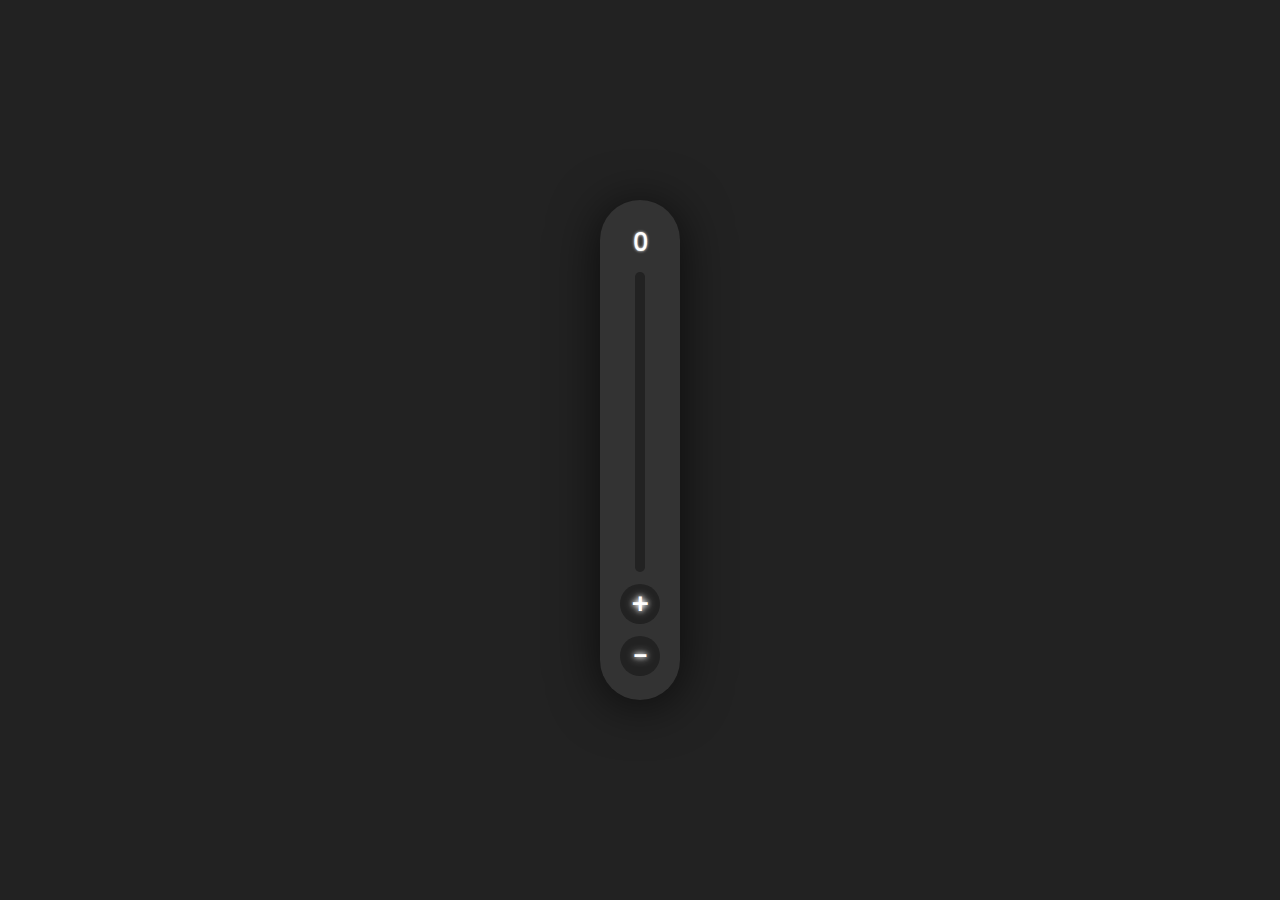
<file: Animated Number Spinner/index.html>
<!DOCTYPE html>
<html lang="en">
<head>
    <meta charset="UTF-8">
    <meta name="viewport" content="width=device-width, initial-scale=1.0">
    <title>Animated Number Spinner</title>

    <!-- font link -->
    <link rel="preconnect" href="https://fonts.googleapis.com">
    <link rel="preconnect" href="https://fonts.gstatic.com" crossorigin>
	<link href="https://fonts.googleapis.com/css2?family=Poppins:ital,wght@0,100;0,200;0,300;0,400;0,500;0,600;0,700;0,800;0,900;1,100;1,200;1,300;1,400;1,500;1,600;1,700;1,800;1,900&display=swap" rel="stylesheet">

    <!-- css link -->
    <link rel="stylesheet" href="style.css">
</head>
<body>
    <!-- Animated Number Spinner Project | siva -->
    
    <div class="box">
        <div class="spinner">
            <span id="count">0</span>

            <div class="progress">
                <span id="meter"></span>
            </div>

            <div class="btn plus" onclick="plus()">+</div>
            <div class="btn minus" onclick="minus()">-</div>
        </div>
    </div>
    

    <!-- js link -->
    <script src="main.js"></script>
</body>
</html>
</file>
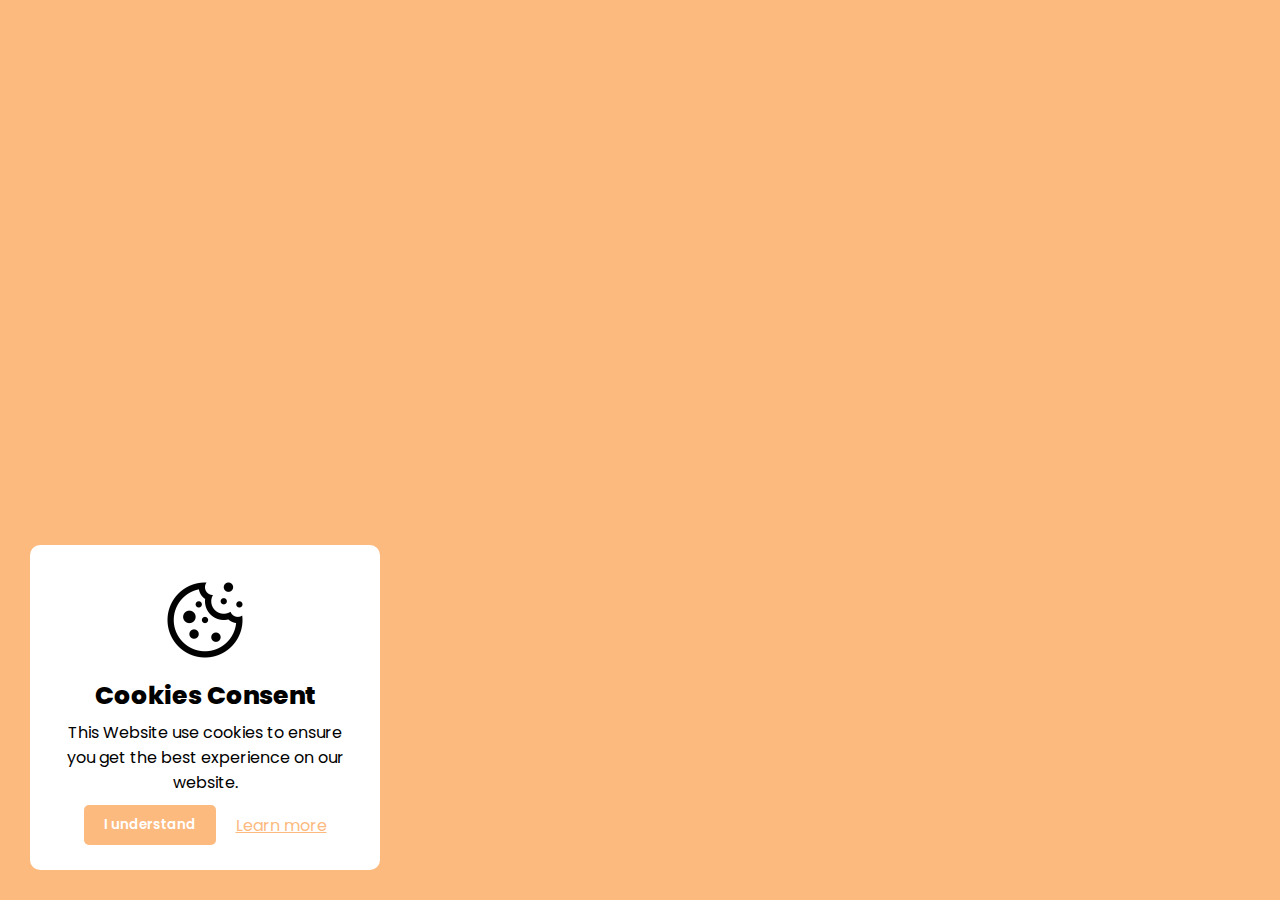
<file: Cookies Consent Box/index.html>
<!DOCTYPE html>
<html lang="en">
<head>
    <meta charset="UTF-8">
    <meta name="viewport" content="width=device-width, initial-scale=1.0">
    <title>Cookies Consent Box</title>
    <!-- css link -->
    <link rel="stylesheet" href="style.css">
    <!-- font link -->
    <link rel="preconnect" href="https://fonts.googleapis.com">
    <link rel="preconnect" href="https://fonts.gstatic.com" crossorigin>
	<link href="https://fonts.googleapis.com/css2?family=Poppins:ital,wght@0,100;0,200;0,300;0,400;0,500;0,600;0,700;0,800;0,900;1,100;1,200;1,300;1,400;1,500;1,600;1,700;1,800;1,900&display=swap" rel="stylesheet">
</head>
<body>
    <!-- Cookies Consent Box Project | siva -->

    <div class="box">
        <img src="cookies.png" alt="**">
        <div class="content">
            <h1>Cookies Consent</h1>
            <p>This Website use cookies to ensure you get the best experience on our website.</p>
            
            <div class="buttons">
                <button class="item">I understand</button>
                <a href="#" class="item">Learn more</a>
            </div>
        </div>
    </div>

    <!-- js link -->
    <script src="main.js"></script>
</body>
</html>
</file>
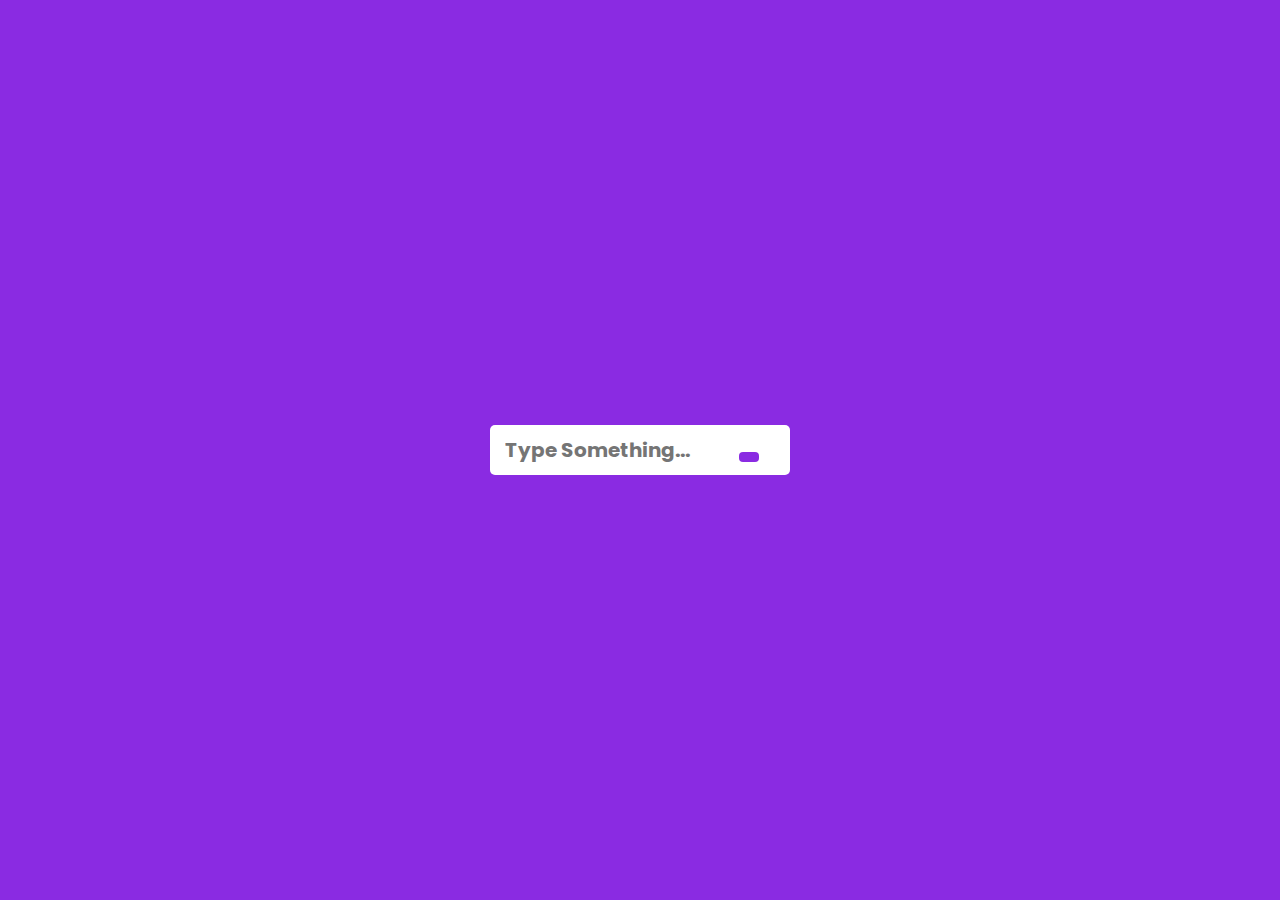
<file: Copy & Paste Text/index.html>
<!DOCTYPE html>
<html lang="en">
<head>
    <meta charset="UTF-8">
    <meta name="viewport" content="width=device-width, initial-scale=1.0">
    <title>Copy & Paste text</title>
    <!-- css link -->
    <link rel="stylesheet" href="style.css">
    <!-- font link -->
    <link rel="preconnect" href="https://fonts.googleapis.com">
    <link rel="preconnect" href="https://fonts.gstatic.com" crossorigin>
	<link href="https://fonts.googleapis.com/css2?family=Poppins:ital,wght@0,100;0,200;0,300;0,400;0,500;0,600;0,700;0,800;0,900;1,100;1,200;1,300;1,400;1,500;1,600;1,700;1,800;1,900&display=swap" rel="stylesheet">
    <!-- icon link-->
    <link rel="stylesheet" href="https://cdnjs.cloudflare.com/ajax/libs/font-awesome/6.4.0/css/all.min.css" integrity="sha512-iecdLmaskl7CVkqkXNQ/ZH/XLlvWZOJyj7Yy7tcenmpD1ypASozpmT/E0iPtmFIB46ZmdtAc9eNBvH0H/ZpiBw==" crossorigin="anonymous" referrerpolicy="no-referrer" />
</head>
<body>
    
    <div class="container">
        <input type="text" placeholder="Type Something..." id="input">
        
        <button id="btn"><i class="fa-regular fa-copy"></i></button>
    </div>

    <!-- js link -->
    <script src="main.js"></script>
</body>
</html>
</file>
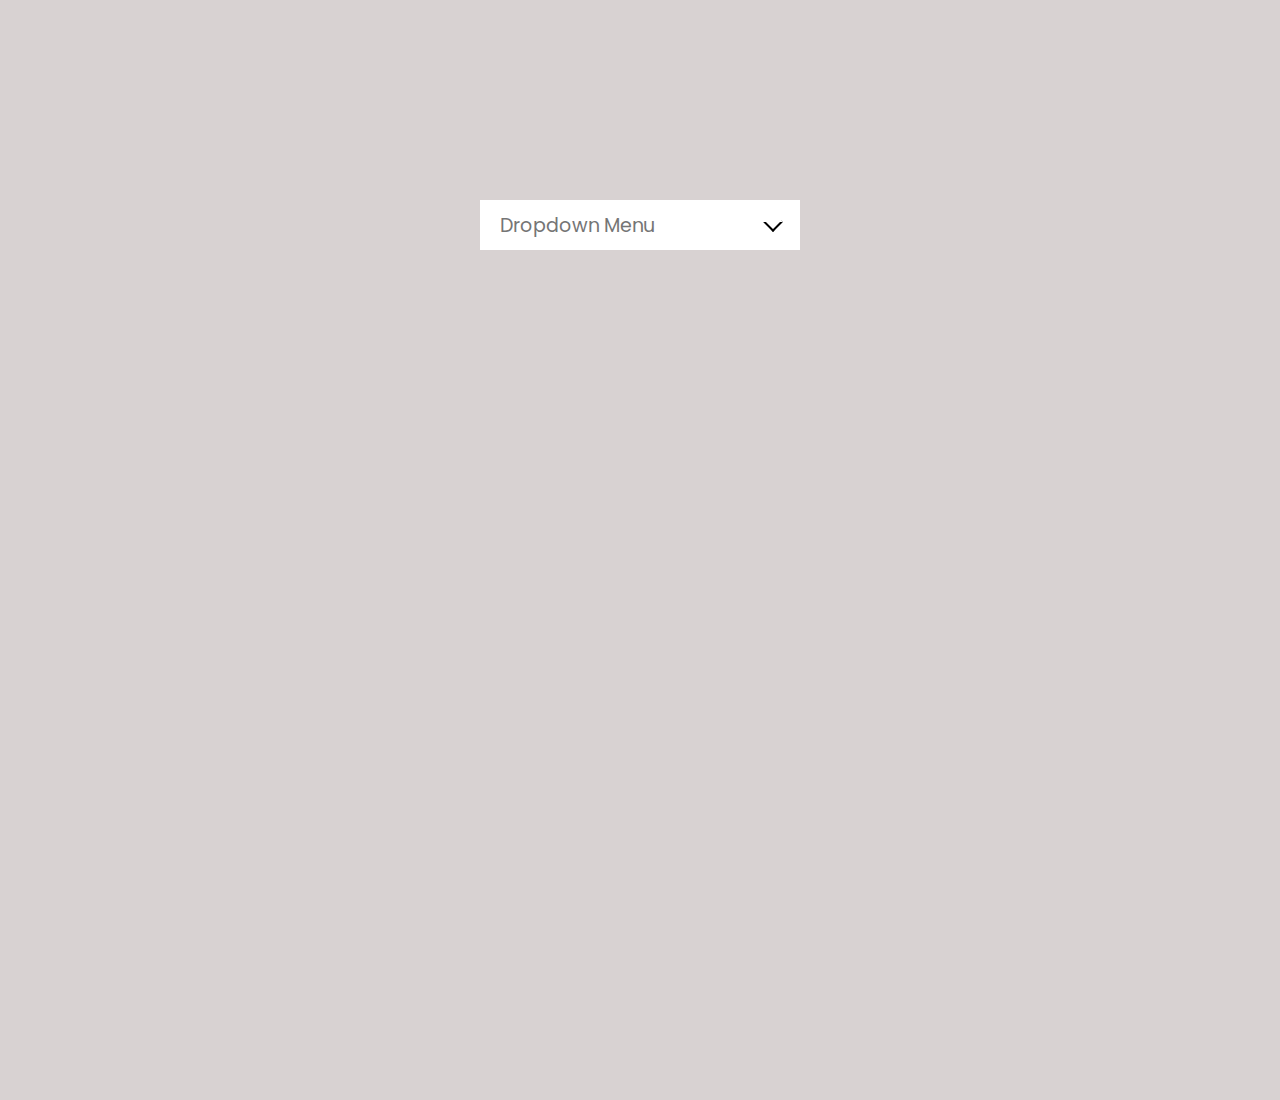
<file: Custom Select Menu Dropdown/index.html>
<!DOCTYPE html>
<html lang="en">
<head>
    <meta charset="UTF-8">
    <meta name="viewport" content="width=device-width, initial-scale=1.0">
    <title>Custom Select Menu Dropdown</title>
    <!-- css link -->
    <link rel="stylesheet" href="style.css">
    <!-- font link -->
	<link rel="preconnect" href="https://fonts.googleapis.com">
    <link rel="preconnect" href="https://fonts.gstatic.com" crossorigin>
    <link href="https://fonts.googleapis.com/css2?family=Poppins:ital,wght@0,100;0,200;0,300;0,400;0,500;0,600;0,700;0,800;0,900;1,100;1,200;1,300;1,400;1,500;1,600;1,700;1,800;1,900&display=swap" rel="stylesheet">
    <!-- icon link -->
    <link rel="stylesheet" href="https://cdnjs.cloudflare.com/ajax/libs/font-awesome/6.4.0/css/all.min.css" integrity="sha512-iecdLmaskl7CVkqkXNQ/ZH/XLlvWZOJyj7Yy7tcenmpD1ypASozpmT/E0iPtmFIB46ZmdtAc9eNBvH0H/ZpiBw==" crossorigin="anonymous" referrerpolicy="no-referrer" />
</head>
<body>
    <!-- Custom select menu dropdown project | siva -->

    <div class="dropdown">
        <input type="text" placeholder="Dropdown Menu" class="box" readonly>

        <div class="option">
            <div onclick="show('Html')"><i class="fa-brands fa-html5"></i>
            Html</div>
            <div onclick="show('CSS')"><i class="fa-brands fa-css3-alt"></i>
            CSS</div>
            <div onclick="show('Javascript')"><i class="fa-brands fa-js"></i>
            Javascript</div>
            <div onclick="show('Figma')"><i class="fa-brands fa-figma"></i>
            Figma</div>
            <div onclick="show('ReactJS')"><i class="fa-brands fa-react"></i>
            ReactJS</div>
        </div>
    </div>

    <!-- js link -->
    <script src="main.js"></script>
</body>
</html>
</file>
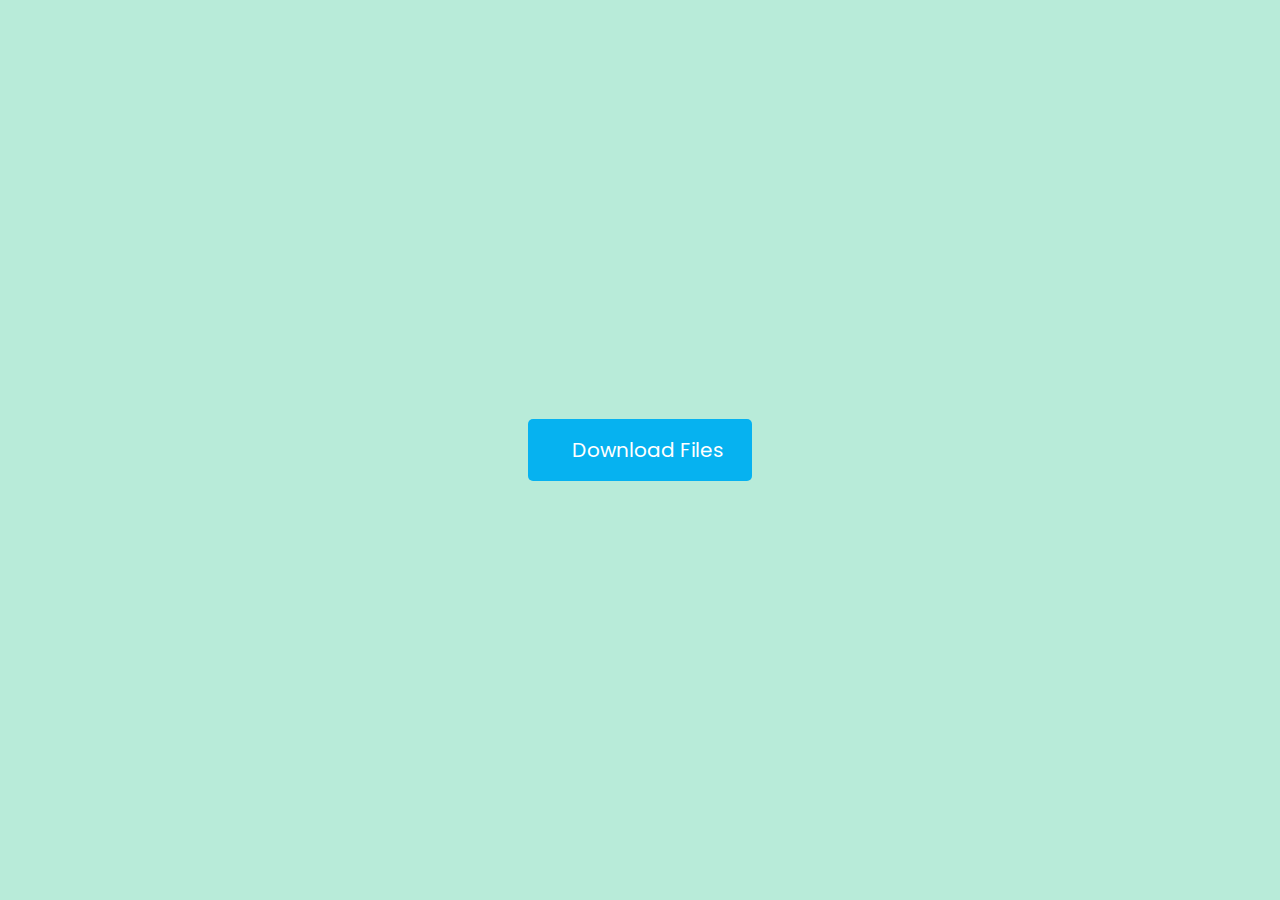
<file: Download Button With Timer/index.html>
<!DOCTYPE html>
<html lang="en">
<head>
    <meta charset="UTF-8">
    <meta name="viewport" content="width=device-width, initial-scale=1.0">
    <title>Download Button with Timer</title>
    <!-- css link -->
    <link rel="stylesheet" href="style.css">
    <!-- font link -->
    <link rel="preconnect" href="https://fonts.googleapis.com">
    <link rel="preconnect" href="https://fonts.gstatic.com" crossorigin>
	<link href="https://fonts.googleapis.com/css2?family=Poppins:ital,wght@0,100;0,200;0,300;0,400;0,500;0,600;0,700;0,800;0,900;1,100;1,200;1,300;1,400;1,500;1,600;1,700;1,800;1,900&display=swap" rel="stylesheet">
    <!-- icon link -->
    <link rel="stylesheet" href="https://cdnjs.cloudflare.com/ajax/libs/font-awesome/6.4.0/css/all.min.css" integrity="sha512-iecdLmaskl7CVkqkXNQ/ZH/XLlvWZOJyj7Yy7tcenmpD1ypASozpmT/E0iPtmFIB46ZmdtAc9eNBvH0H/ZpiBw==" crossorigin="anonymous" referrerpolicy="no-referrer" />
</head>
<body>
    <!-- Download Button With Timer Project | siva-->

    <button class="btn" data-timer="5" download>
        <span><i class="fa-solid fa-download"></i></span>
        <span>Download Files</span>
    </button>

    <!-- js link -->
    <script src="main.js"></script>
</body>
</html>
</file>
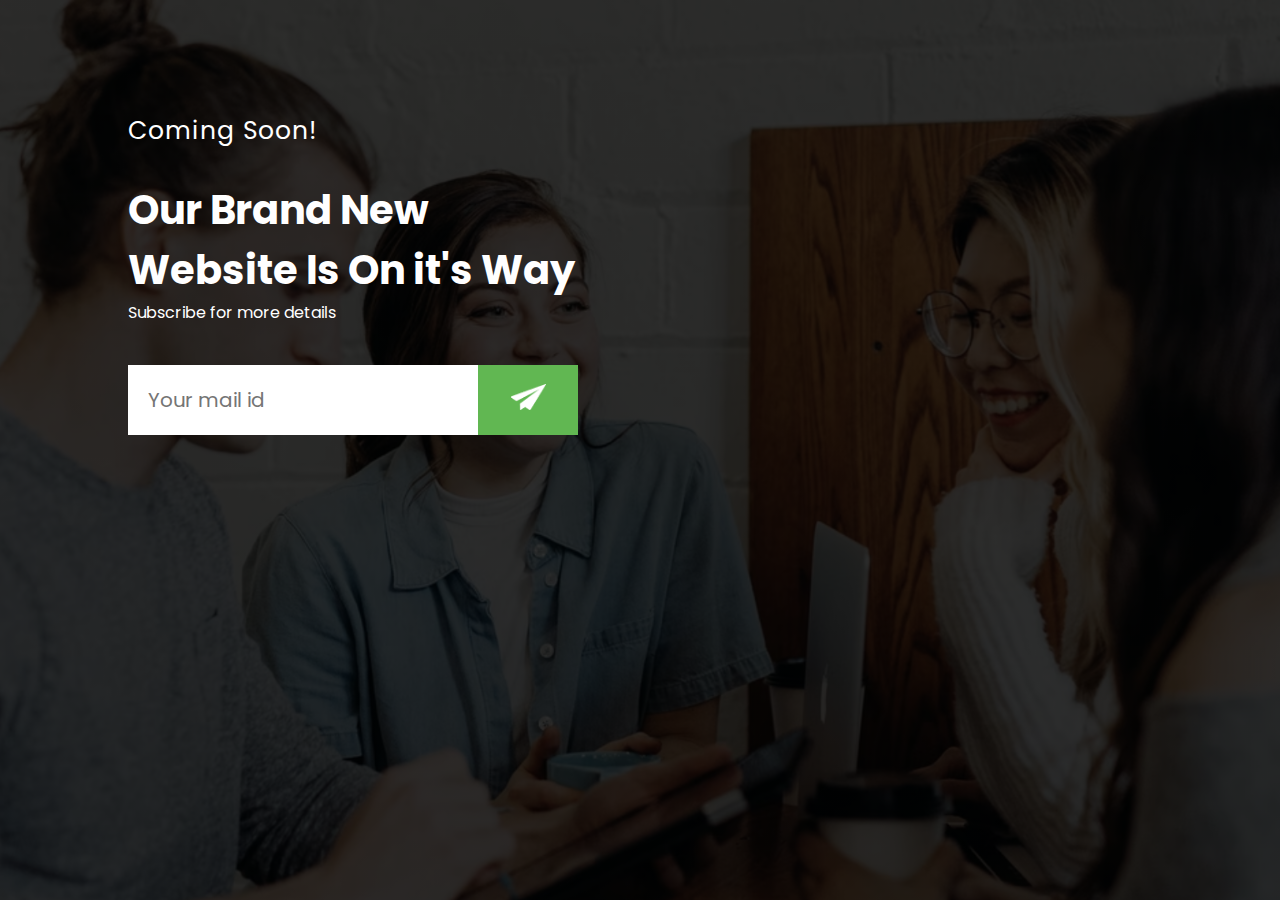
<file: Email Subscription Form/index.html>
<!DOCTYPE html>
<html lang="en">
<head>
    <meta charset="UTF-8">
    <meta name="viewport" content="width=device-width, initial-scale=1.0">
    <title>E-mail Subscription</title>
    <!-- css link -->
    <link rel="stylesheet" href="style.css">
    <!-- font link -->
    <link rel="preconnect" href="https://fonts.googleapis.com">
    <link rel="preconnect" href="https://fonts.gstatic.com" crossorigin>
	<link href="https://fonts.googleapis.com/css2?family=Poppins:ital,wght@0,100;0,200;0,300;0,400;0,500;0,600;0,700;0,800;0,900;1,100;1,200;1,300;1,400;1,500;1,600;1,700;1,800;1,900&display=swap" rel="stylesheet">
</head>
<body>
    <!-- E-mail Subscription Form Project | siva -->

    <!-- 
        Google Sheet Connect to follow this repo:
        
        https://github.com/jamiewilson/form-to-google-sheets

     -->

    <div class="head">
        <h3>Coming Soon!</h3>

        <h1>Our Brand New <br>Website Is On it's Way</h1>

        <p>Subscribe for more details</p>

        <form name="submit-to-google-sheet">
            <input type="email" name="Email" placeholder="Your mail id" required>
            <button type="submit"><img src="send-icon.png"></button>
        </form>

        <span id="msg"></span>
    </div>
    <!-- js link -->
    <script src="main.js"></script>
</body>
</html>
</file>
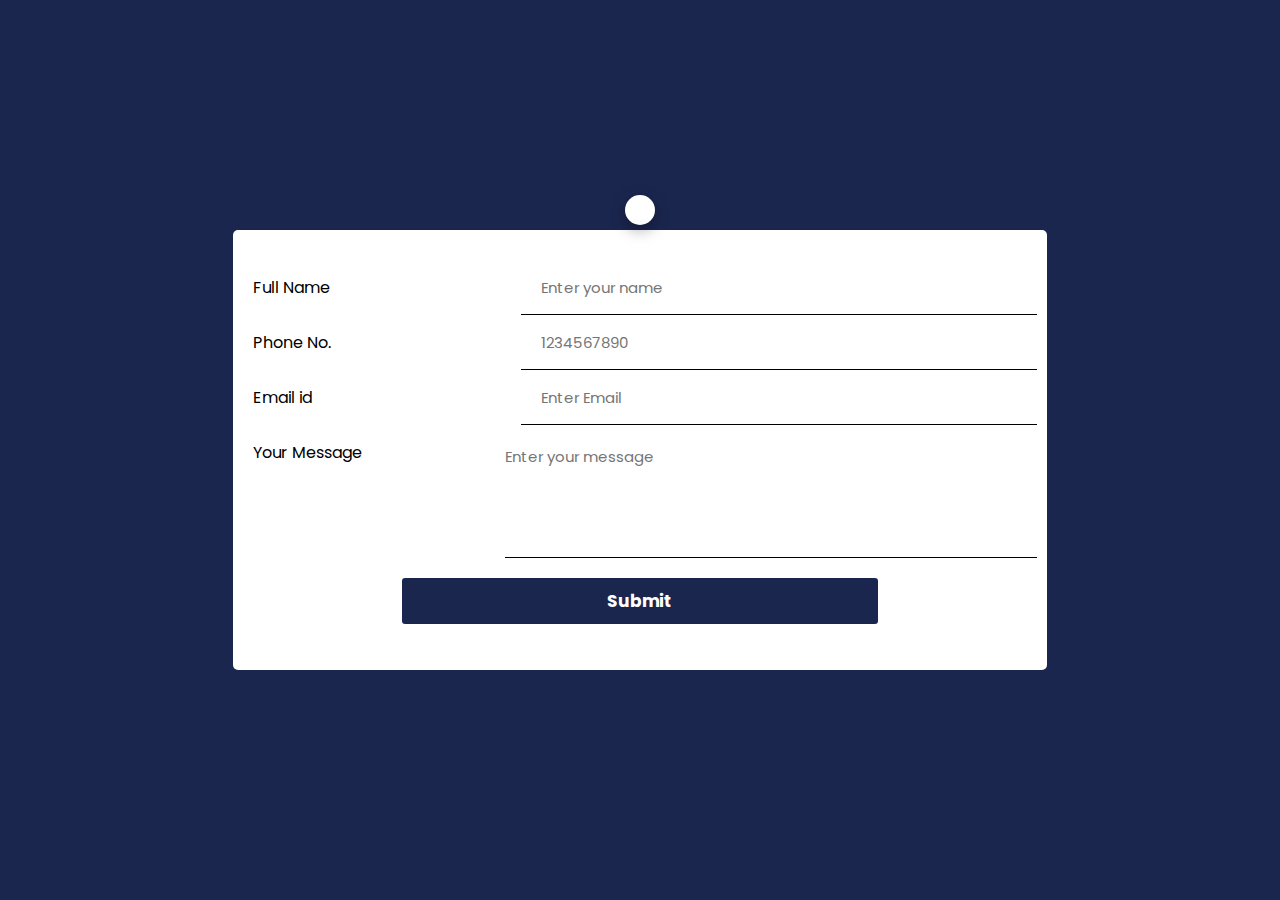
<file: Form Validation with Receive Contact in email/index.html>
<!DOCTYPE html>
<html lang="en">
<head>
    <meta charset="UTF-8">
    <meta name="viewport" content="width=device-width, initial-scale=1.0">
    <title>Form Validation with Receive Contact</title>
    <!-- css link -->
    <link rel="stylesheet" href="style.css">
    <!-- font link -->
    <link rel="preconnect" href="https://fonts.googleapis.com">
    <link rel="preconnect" href="https://fonts.gstatic.com" crossorigin>
	<link href="https://fonts.googleapis.com/css2?family=Poppins:ital,wght@0,100;0,200;0,300;0,400;0,500;0,600;0,700;0,800;0,900;1,100;1,200;1,300;1,400;1,500;1,600;1,700;1,800;1,900&display=swap" rel="stylesheet">
    <!-- icon link -->
    <link rel="stylesheet" href="https://cdnjs.cloudflare.com/ajax/libs/font-awesome/6.4.0/css/all.min.css" integrity="sha512-iecdLmaskl7CVkqkXNQ/ZH/XLlvWZOJyj7Yy7tcenmpD1ypASozpmT/E0iPtmFIB46ZmdtAc9eNBvH0H/ZpiBw==" crossorigin="anonymous" referrerpolicy="no-referrer" />
</head>
<body>
    <!-- Form Validation with Receive Contact in Email Project | siva -->

    <div class="container">
        <form>
            <i class="fa-solid fa-paper-plane" ></i>

            <div class="input-group">
                <label>Full Name</label>
                <input type="text" placeholder="Enter your name" id="name" onkeyup="validatename()">
                <span id="name-error"></span>
            </div>

            <div class="input-group">
                <label>Phone No.</label>
                <input type="number" placeholder="1234567890" id="phone" onkeyup="validatephone()">
                <span id="phone-error"></span>
            </div>

            <div class="input-group">
                <label>Email id</label>
                <input type="email" placeholder="Enter Email" id="email" onkeyup="validateemail()">
                <span id="email-error"></span>
            </div>

            <div class="input-group">
                <label>Your Message</label>
                <textarea  cols="50" rows="4" placeholder="Enter your message" id="msg" onkeyup="validatemessage()"></textarea>
                <span id="message-error"></span>
            </div>

            <button onclick="return validateform()">Submit</button>
            <span id="submit-error"></span>
        </form>
    </div>

    <!-- js link -->
    <script src="main.js"></script>
</body>
</html>
</file>
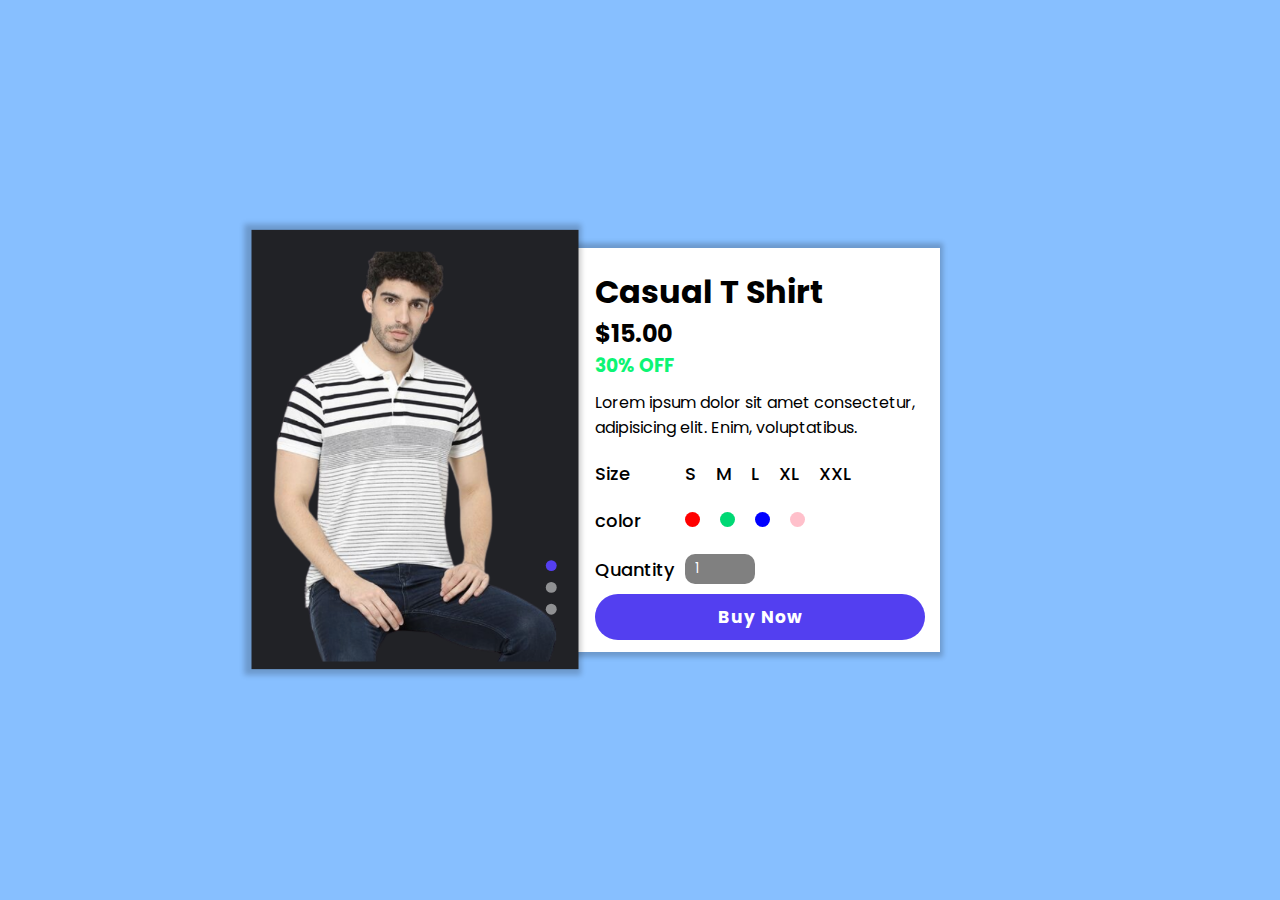
<file: Product Card/index.html>
<!DOCTYPE html>
<html lang="en">
<head>
    <meta charset="UTF-8">
    <meta name="viewport" content="width=device-width, initial-scale=1.0">
    <title>Product Card</title>
    <!-- css link -->
    <link rel="stylesheet" href="style.css">
    <!-- font link -->
	<link rel="preconnect" href="https://fonts.googleapis.com">
    <link rel="preconnect" href="https://fonts.gstatic.com" crossorigin>
    <link href="https://fonts.googleapis.com/css2?family=Poppins:ital,wght@0,100;0,200;0,300;0,400;0,500;0,600;0,700;0,800;0,900;1,100;1,200;1,300;1,400;1,500;1,600;1,700;1,800;1,900&display=swap" rel="stylesheet">
</head>
<body>
    <!-- Product Card Project | siva -->
    <div class="card">
        <div class="image">
            <img src="1.png" alt="*" id="image">
            <div class="controls">
               <span class="btn active"></span>
               <span class="btn "></span>
               <span class="btn "></span>
            </div>
        </div>
        <div class="details">
            <div class="name">
            <h1>Casual T Shirt</h1>
            <h2>$15.00</h2>
            <h3>30% OFF</h3>
            <p>Lorem ipsum dolor sit amet consectetur, adipisicing elit. Enim, voluptatibus.</p>
            </div>
            <form >
                <!-- size list -->
                <div class="size-list">
                    <p>Size</p>
                    <label for="small">
                        <input type="radio" name="size" id="small">
                        <span>S</span>
                    </label>
                    <label for="medium">
                        <input type="radio" name="size" id="medium">
                        <span>M</span>
                    </label>
                    <label for="large">
                        <input type="radio" name="size" id="large">
                        <span>L</span>
                    </label>
                    <label for="xlarge">
                        <input type="radio" name="size" id="xlarge">
                        <span>XL</span>
                    </label>
                    <label for="xxlarge">
                        <input type="radio" name="size" id="xxlarge">
                        <span>XXL</span>
                    </label>
                </div>
                <!-- color -->
                <div class="color-list">
                    <p>color</p>
                    <label for="red">
                        <input type="radio" name="color" id="red">
                        <span class="color-1"></span>
                    </label>
                    <label for="green">
                        <input type="radio" name="color" id="green">
                        <span class="color-2"></span>
                    </label>
                    <label for="blue">
                        <input type="radio" name="color" id="blue">
                        <span class="color-3"></span>
                    </label>
                    <label for="pink">
                        <input type="radio" name="color" id="pink">
                        <span class="color-4"></span>
                    </label>
                </div>

                <div class="value">
                    <p>Quantity</p>
                    <input type="number" value="1">
                </div>

                <div class="button"> 
                    <button>Buy Now</button></div>
           </form>
      
        </div>
    </div>
    
    <!-- js link -->
    <script src="main.js"></script>
</body> 
</html>
</file>
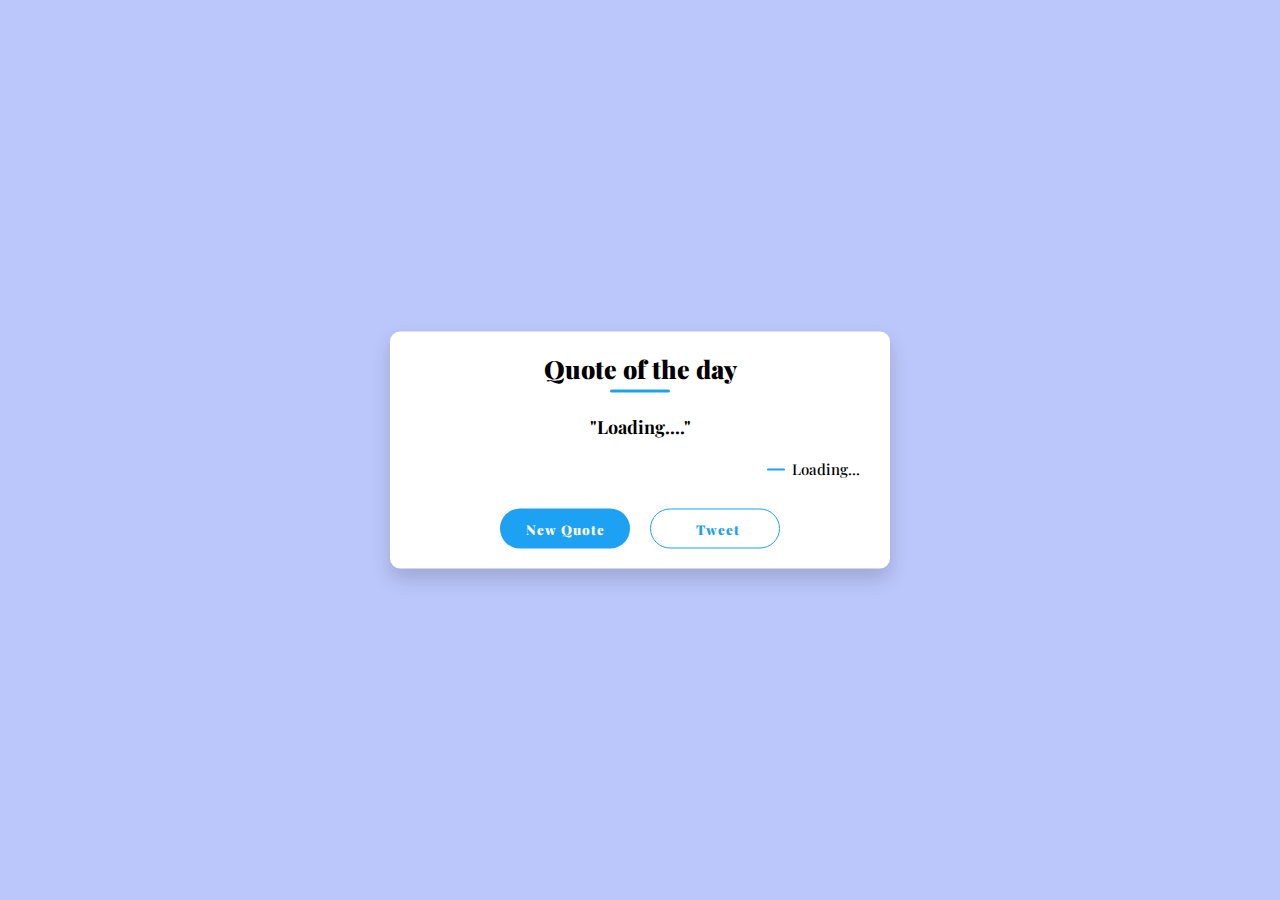
<file: Quote Generator/index.html>
<!DOCTYPE html>
<html lang="en">
<head>
    <meta charset="UTF-8">
    <meta name="viewport" content="width=device-width, initial-scale=1.0">
    <title>Quote Generator</title>
    <!-- css link -->
    <link rel="stylesheet" href="style.css">
    <!-- icon link -->
    <link rel="stylesheet" href="https://cdnjs.cloudflare.com/ajax/libs/font-awesome/6.4.0/css/all.min.css" integrity="sha512-iecdLmaskl7CVkqkXNQ/ZH/XLlvWZOJyj7Yy7tcenmpD1ypASozpmT/E0iPtmFIB46ZmdtAc9eNBvH0H/ZpiBw==" crossorigin="anonymous" referrerpolicy="no-referrer" />
    
</head>
<body>
    <!-- quote generator project | siva -->
    <div class="box">
        <h2>Quote of the day</h2>
        <blockquote id="quote">Loading....</blockquote>
        <span id="author">Loading...</span>

        <div>
            <button onclick="generate(api_url)">New Quote</button>
            <button onclick="tweet()"><i class="fa-brands fa-twitter"></i>Tweet</button>
        </div>
    </div>

    <!-- js link -->
    <script src="main.js"></script>
</body>
</html>
</file>
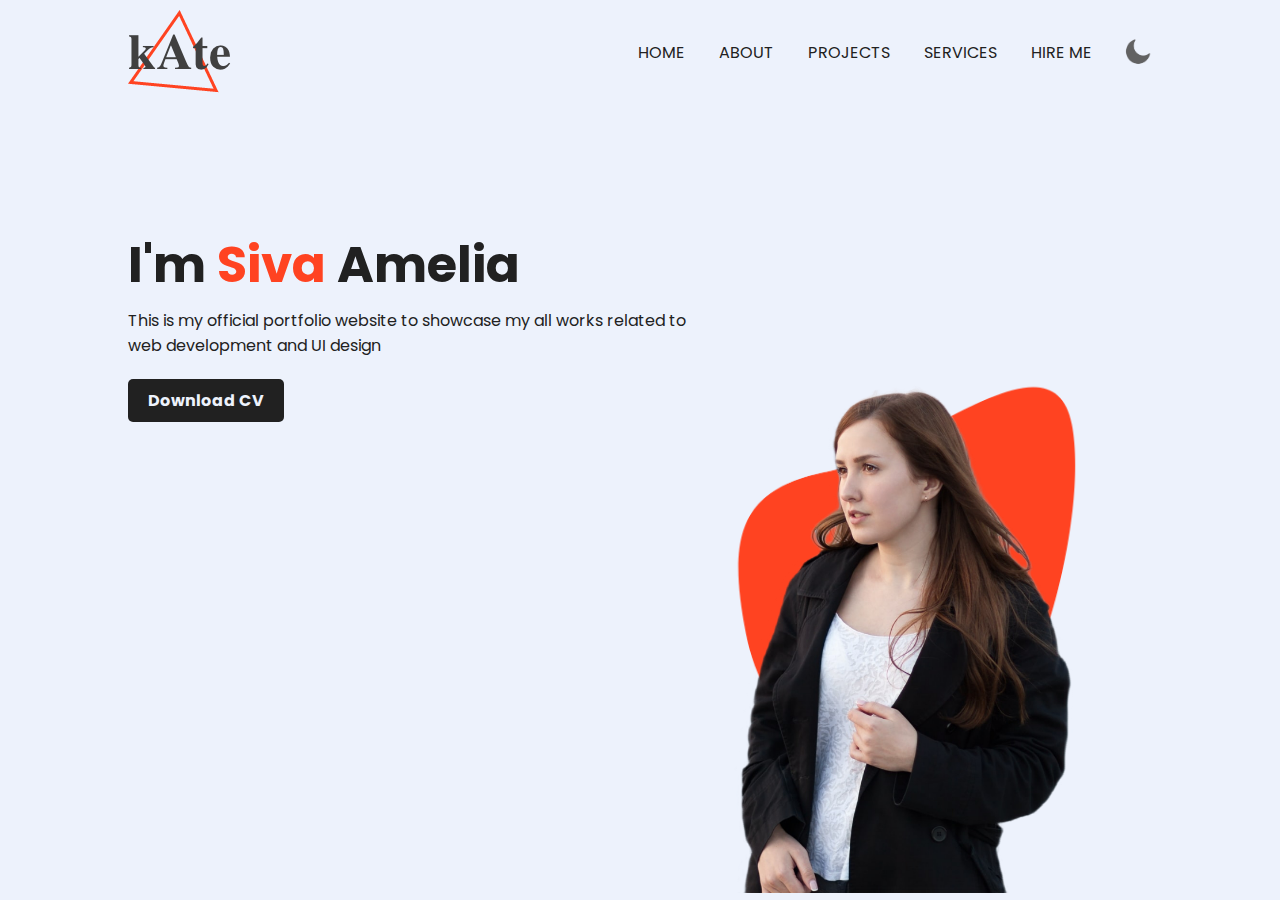
<file: Toggle Dark Mode/index.html>
<!DOCTYPE html>
<html lang="en">
<head>
    <meta charset="UTF-8">
    <meta name="viewport" content="width=device-width, initial-scale=1.0">
    <title>Toggle Dark Mode</title>
    <!-- css link -->
    <link rel="stylesheet" href="style.css">
    <!-- font link -->
    <link rel="preconnect" href="https://fonts.googleapis.com">
    <link rel="preconnect" href="https://fonts.gstatic.com" crossorigin>
	<link href="https://fonts.googleapis.com/css2?family=Poppins:ital,wght@0,100;0,200;0,300;0,400;0,500;0,600;0,700;0,800;0,900;1,100;1,200;1,300;1,400;1,500;1,600;1,700;1,800;1,900&display=swap" rel="stylesheet">
    <!-- icon link -->
	<link rel="stylesheet" href="https://cdnjs.cloudflare.com/ajax/libs/font-awesome/6.4.0/css/all.min.css" integrity="sha512-iecdLmaskl7CVkqkXNQ/ZH/XLlvWZOJyj7Yy7tcenmpD1ypASozpmT/E0iPtmFIB46ZmdtAc9eNBvH0H/ZpiBw==" crossorigin="anonymous" referrerpolicy="no-referrer" />
</head>
<body>
    <!-- Toggle Dark Mode website project / siva -->
    <div class="head" id="hero">

        <!-- nav bar -->
        <nav>
            <img src="logo.png" alt="*" class="logo">
            <ul>
                <li><a href="#hero">HOME</a></li>
                <li><a href="">ABOUT</a></li>
                <li><a href="">PROJECTS</a></li>
                <li><a href="">SERVICES</a></li>
                <li><a href="">HIRE ME</a></li>
            </ul>
            <img src="moon.png" alt="*" class="theme">
        </nav>

        <!-- content -->
        <div class="info">
            <h1>I'm <span>Siva</span> Amelia</h1>

            <p>This is my official portfolio website to showcase my all works related to <br>
            web development and UI design</p>
            
            <a href="">Download CV</a>
        </div>

        <!-- image -->
        <div class="img-box">
            <img src="pattern.png" alt="*" class="ptn">
            <img src="girl.png" alt="*" class="girl">
        </div>

        <!-- social icons -->
        <div class="social-link">
           <i class="fa-brands fa-linkedin-in"></i>
           <i class="fa-brands fa-github"></i>
           <i class="fa-brands fa-instagram"></i>
        </div>

    </div>
    <!-- js link -->
    <script src="main.js"></script>
</body>
</html>
</file>
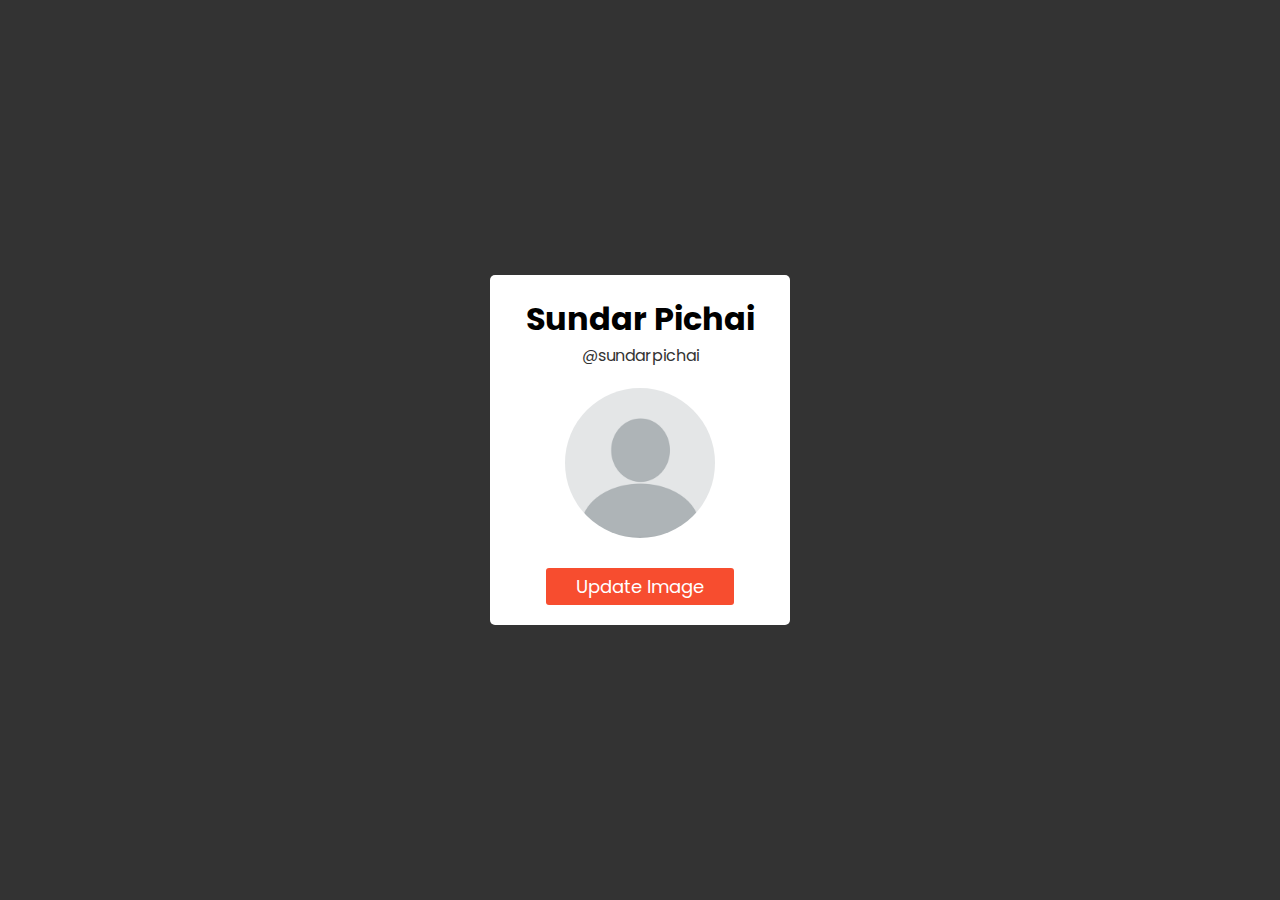
<file: Upload Image on Website/index.html>
<!DOCTYPE html>
<html lang="en">
<head>
    <meta charset="UTF-8">
    <meta name="viewport" content="width=device-width, initial-scale=1.0">
    <title>Upload Image on Website</title>
    <!-- css link -->
    <link rel="stylesheet" href="style.css">
    <!-- font link -->
    <link rel="preconnect" href="https://fonts.googleapis.com">
    <link rel="preconnect" href="https://fonts.gstatic.com" crossorigin>
	<link href="https://fonts.googleapis.com/css2?family=Poppins:ital,wght@0,100;0,200;0,300;0,400;0,500;0,600;0,700;0,800;0,900;1,100;1,200;1,300;1,400;1,500;1,600;1,700;1,800;1,900&display=swap" rel="stylesheet">
</head>
<body>

    <div class="card">
        <h1>Sundar Pichai</h1>

        <p>@sundarpichai</p>

        <img src="profile.png" id="image">

        <label for="input">Update Image</label>

        <input type="file" accept="image/jpg, image/png, image/jpeg" id="input">
    </div>
    
    <!-- js link -->
    <script src="main.js"></script>
</body>
</html>
</file>
<file: Animated Number Spinner/style.css>
*
{
    margin: 0;
    padding: 0;
    box-sizing: border-box;
    font-family:"Poppins", sans-serif;
}

body
{
    background-color: #222;
    height: 100vh;
    display: flex;
    justify-content: center;
    align-items: center;
}

.box
{
    position: absolute;
    display: flex;
    justify-content: center;
    align-items: center;
    width: 80px;
    height: 500px;
    background-color: #333;
    border-radius: 150px;
    box-shadow: 0 5px 50px rgba(0,0,0,0.7);
}

.spinner
{
    display: flex;
    justify-content: center;
    align-items: center;
    flex-direction: column;
    gap: 12px;
    user-select: none;
    width: 40px;
}

.progress
{
    position: relative;
    width: 10px;
    height: 300px;
    background-color: #222;
    border-radius: 10px;
    display: flex;
    flex-direction: column-reverse;
}

.progress #meter
{
    position: absolute;
    background-color: #0f0;
    width: 100%;
    border-radius: 10px;
    filter: drop-shadow(0 0 2.5px #0f0) drop-shadow(0 0 10px #0f0);
    transition: 0.2s;
}

.btn
{
    position: relative;
    background-color: #222;
    width: 40px;
    height: 40px;
    border-radius: 50%;
    text-align: center;
    font-size: 1.8em;
    color: #fff;
    line-height: 40px;
    text-shadow: 0 0 5px #fff,
    0 0 10px #fff;
    cursor: pointer;
    font-weight: 500;
}

#count
{
    font-size: 1.5em;
    color: #fff;
    text-shadow: 0 0 3px #fff;
    font-weight: 500;
}
</file>
<file: Cookies Consent Box/style.css>
*
{
    padding: 0;
    margin: 0;
    box-sizing: border-box;
    font-family:"Poppins", sans-serif;
}
body
{
    background-color: #fcba7f;
}
.box
{
    width: 350px;
    background-color: #fff;
    position: absolute;
    bottom: 30px;
    left: 30px;
    padding: 25px 30px 25px 30px;
    border-radius: 10px;
    text-align: center;
}
.box img
{
    width: 100px;
}
.content h1
{
    font-weight: 800;
    font-size: 25px;
    margin-bottom: 5px;
}
.content p
{
    margin-bottom: 10px;
}
.buttons
{
    display: flex;
    justify-content: center;
    align-items: center;
}
.buttons button
{
    border: none;
    outline: none;
    background-color: #fcba7f;
    color: #fff;
    padding: 10px 20px;
    border-radius: 5px;
    font-weight: 600;
    cursor: pointer;
}
.buttons .item
{
    margin: 0 10px;
}

.buttons a
{
    color: #fcba7f;
    text-decoration: underline;
}

.box.hide
{
    opacity: 0;
    visibility: hidden;
}
</file>
<file: Copy & Paste Text/style.css>
*
{
    margin: 0;
    padding: 0;
    box-sizing: border-box;
    font-family:"Poppins", sans-serif;
}
body
{
    width: 100%;
    height: 100vh;
    display: flex;
    justify-content: center;
    align-items: center;
    background-color: blueviolet;
}
.container
{
    width:300px;
    height: 50px;
    background-color: #fff;
    padding: 10px 15px;
    border-radius: 5px;
    position: relative;
}
.container input
{
    border: none;
    outline: none;
    width: 230px;
    height: 100%;
    font-size: 20px;
    font-weight: 700;
}
.container #btn
{
    border: none;
    outline: none;
    padding: 5px 10px;
    color: #fff;
    background-color: blueviolet;
    font-size: 15px;
    border-radius: 4px;
    cursor: pointer;
}
</file>
<file: Custom Select Menu Dropdown/style.css>
*
{
    padding: 0;
    margin: 0;
    box-sizing: border-box;
    font-family:"Poppins", sans-serif;
}
body
{
    width: 100%;
    height: 100vh;
    display: flex;
    justify-content: center;
    margin-top: 200px;
    background-color:#d8d2d2;
}

.dropdown
{
    position: relative;
    width: 320px;
    height: 50px;
    background-color: #fff;
    cursor: pointer;
}
.dropdown input
{
    width: 100%;
    height: 100%;
    border: none;
    outline: none;
    padding: 10px 20px;
    font-size: 19px;
    cursor: pointer;
}
.dropdown::before
{
    content: '';
    position: absolute;
    width: 10px;
    height: 10px;
    border: 2px solid #000;
    right: 20px;
    top: 15px;
    border-top: 2px solid #fff;
    border-right: 2px solid #fff;
    transform:rotate(-45deg);
    cursor: pointer;
    transition: all 0.2s ease;
}
.dropdown.active::before
{
    top: 22px;
    transform:rotate(-225deg);
}
.dropdown .option
{
    position: absolute;
    top:70px;
    background-color: #fff;
    width: 100%;
    overflow: hidden;
    display: none;
   
}
.dropdown.active .option 
{
    display:block;
}
.option div
{
    padding: 15px 30px;
    transition: all 0.1s ease;
    font-weight: bold;
}
.option div i
{
    position: relative;
    top: 3px;
    padding-right: 5px;
    font-size:20px;
}
.option div:hover
{
    background-color:#62baea ;
    color: #fff;
}
</file>
<file: Download Button With Timer/style.css>
*
{
    padding: 0;
    margin: 0;
    box-sizing: border-box;
    font-family:"Poppins", sans-serif;
}
body
{
    display: flex;
    justify-content: center;
    align-items: center;
    width: 100%;
    height: 100vh;
    background-color: rgb(184, 235, 217);
}
.btn
{
    border: none;
    outline: none;
    display: flex;
    justify-content: center;
    padding: 16px 20px;
    background-color:#06b2f0;
    cursor: pointer;
    border-radius: 5px;
}
.btn span{
    padding: 0 8px;
    font-size:20px;
    color: #fff;
}
.btn:hover
{
    background-color: #00a8e8;
}
.btn.timer
{
    color: #000;
    background:none;
    font-size: 25px;
}
.btn.timer p{
    color:#06b2f0;
    padding: 0 5px;
    text-align: center;
    font-weight: 700;
}
</file>
<file: Email Subscription Form/style.css>
*
{
    padding: 0;
    margin: 0;
    box-sizing: border-box;
    font-family:"Poppins", sans-serif;
}
.head
{
    width: 100%;
    height: 100vh;
    background-image: linear-gradient(rgba(0,0,0,0.8),
    rgba(0,0,0,0.8)),
    url("background.png");
    background-size: cover;
    background-position: center;
    color: #fff;
    padding: 10px 10%;
}
.head h3
{
    margin-top: 10%;
    font-weight: 400;
    font-size: 25px;
    letter-spacing: 1px;
}
.head h1
{
    margin-top: 30px;
    font-weight:bold;
    font-size:40px;
}

form
{
    margin-top: 40px;
    display: flex;
    width: fit-content;
    cursor: pointer;
}
form input
{
    width: 350px;
    height: 70px;
    border: none;
    outline: none;
    padding: 10px 20px;
    font-size: 20px;
}
form button
{
    border: none;
    outline: none;
    height: 70px;
    width: 100px;
    background-color: #61b752;
}
button img
{
    width: 35px;
}
span
{
    display: block;
    padding: 10px 0;
    color: #61b752;
}
</file>
<file: Form Validation with Receive Contact in email/style.css>
*
{
    padding: 0;
    margin: 0;
    font-family:"Poppins", sans-serif;
}
body
{
    background-color: #1b264f;
}
.container
{
    width: 100%;
    height: 100vh;
    display: flex;
    justify-content: center;
    align-items: center;
}

.container form
{ 
    width: fit-content;
    background-color: #fff;
    padding: 30px 10px;
    border-radius: 5px;
    position: relative;
    height: 380px;
}
form .input-group
{
    position: relative;
    display: flex;
    justify-content:space-between;
}
.input-group input
{
    border: none;
    outline: none;
    border-bottom: 1px solid black;
    width: 60%;
    padding: 15px 20px;
    font-size: 15px;
}

.input-group label
{
    padding: 15px 10px;
}
.input-group textarea
{
    resize: none;
    border: none;
    outline: none;
    border-bottom: 1px solid black;
    padding: 20px 0;
    font-size: 15px;
    width: 67%; 
}
input::-webkit-inner-spin-button,
input::-webkit-outer-spin-button
{
    -webkit-appearance: none;
}

form button
{
    display:inline-block;
    position:relative;
    text-align: center;
    width: 60%;
    padding: 10px 20px;
    left:20%;
    top: 20px;
    border: none;
    outline: none;
    color: #fff;
    background-color: #1b264f;
    font-weight: 700;
    font-size: 17px;
    cursor: pointer;
    border-radius: 3px;
}
form .fa-paper-plane
{
    background-color:#fff;
    border-radius: 50%;
    padding: 15px;
    position: absolute;
    left: 50%;
    transform: translate(-50%);
    top: -35px;
    z-index: 2;
    font-size: 25px;
    box-shadow: rgba(0, 0, 0, 0.35) 0px 5px 15px;;
   
}
.input-group span
{
    position: absolute;
    right: 12px;
    bottom:15px;
    color: red;
}
#submit-error
{
    position: absolute;
    left: 15px;
    bottom: 10px;
    color: red;
}
.input-group span i
{
    color: seagreen;
}
</file>
<file: Product Card/style.css>
*
{
    margin: 0;
    padding: 0;
    box-sizing: border-box;
    font-family:"Poppins", sans-serif;
}
body
{
    height: 100vh;
    width: 100%;
    display: flex;
    justify-content: center;
    align-items: center;
    background-color: #87bfff;
    overflow: hidden;
}
.card
{
    width:750px;
    display: flex;
}
/* image */
.card .image
{
    flex-basis: 40%;
    background-color: #212226;
    transform: scale(1.09);
    box-shadow:-2px 0 5px 5px rgba(0,0,0,0.2);
    position: relative;
}
.image img
{
    width: 100%;
    margin-top: 20px;
}

/* details */
.card .details
{
    flex-basis: 50%;
    background-color: #fff;
    padding-left: 30px;
    box-shadow:-2px 0 5px 5px rgba(0,0,0,0.2);
}
.details .name
{
    margin-top: 20px;
}
.name h3
{
    color:#0cf574;
}
.name p
{
    margin-top: 10px;
}
.details form
{
    margin-top: 20px;
    font-weight: 500;
    font-size: 18px;
}
form .size-list
{
    display: flex;
    align-items: center;
}
.size-list p
{
    width: 70px;
}
.size-list label
{
    padding-left: 20px;
}
.size-list label input{
    display: none;
}
.size-list label span
{
    cursor: pointer;
}
.size-list label input:checked +span
{
    color: blue;
    font-weight: 600;
}
form .color-list
{
    display: flex;
    align-items: center;
    margin-top: 20px;
}
.color-list p
{
    width: 70px;
}
.color-list label {
    padding-left: 20px;
}
.color-list label input
{
    display: none;
}
.color-list label span{
    display: inline-block;
    width: 15px;
    height: 15px;
    border-radius: 50%;
    cursor: pointer;
}
.color-1
{
   background-color: red;
}
.color-2
{
   background-color:#00d874;
}
.color-3
{
   background-color:blue;
}
.color-4
{
   background-color:pink;
}
.color-list label input:checked +span
{
    transform: scale(0.7);
    box-shadow: 0 0 0 4px #fff,0 0 0 6px #000;
}
.value
{
    margin-top: 20px;
    display: flex;
    align-items: center;
}
.value p
{
    width: 70px;
}
.value input
{
    margin-left: 20px;
    padding: 5px 5px 5px 10px;
    width: 70px;
    border: none;
    outline: none;
    background-color: grey;
    border-radius: 10px;
    color: #fff;
}
.button
{
    padding-right:15px;
}
button
{
    margin-top:10px;
    width: 100%;
    padding:10px;
    border: none;
    outline: none;
    background-color: #533ff0;
    color: #fff;
    font-weight: bold;
    font-size: 17px;
    letter-spacing: 1px;
    border-radius: 30px;
    transition: all 0.2s linear;
    cursor: pointer;
}
button:active
{
    transform: scale(0.99);
}
.controls
{
    position: absolute;
    right: 10px;
    bottom:40px;

}

.controls .btn
{
    display: block;
    width: 10px;
    height: 10px;
    border-radius: 50%;
    background-color:rgba(255,255,255,0.5);
    margin: 10px;
    cursor: pointer;
}
.btn.active
{
    background-color: #553ff0;
}
</file>
<file: Quote Generator/style.css>
@import url('https://fonts.googleapis.com/css2?family=Playfair+Display:ital,wght@0,400..900;1,400..900&display=swap');

*
{
    margin:0;
    padding: 0;
    box-sizing: border-box;
    font-family: "Playfair Display", serif;
}
body
{
    background-color: #bbc6fa;
}

.box
{
    background-color: #fff;
    position: absolute;
    left: 50%;
    top: 50%;
    transform: translate(-50%,-50%);
    width: 500px;
    border-radius: 10px;
    text-align: center;
    padding:20px 30px;
    box-shadow: 0 10px 20px 0 rgba(0,0,0,0.15);
}
.box h2
{
    margin-bottom: 30px;
    font-size: 25px;
    position: relative;
    font-weight: 900;
}
h2::after
{
    content: '';
    position: absolute;
    background-color:#1da1f2;
    width: 60px;
    height: 3px;
    bottom: -8px;
    left: 50%;
    transform: translate(-50%);
    border-radius: 10px;
}
.box blockquote 
{
    margin-bottom: 20px;
    font-weight: 700;
    font-size: 18px;
}
blockquote::after,blockquote::before
{
    content: '"';
}
.box span
{
    display: block;
    position: relative;
    float: right;
    font-weight: 500;
    font-size: 15px;
    position: relative;
}
span::before
{
    content: '';
    background-color: #1da1f2;
    position: absolute;
    width: 18px;
    height: 2px;
    top: 50%;
    left: -25px;
    border-radius: 10px;
}
.box div{
    width: 100%;
    margin-top: 70px;
    display: flex;
    justify-content:center;
}
div button
{
    display: flex;
    justify-content:center;
    align-items: center;
    padding: 10px 20px;
    text-align: center;
    background-color: #1da1f2;
    border: none;
    outline: none;
    margin:0 10px;
    color: #fff;
    border-radius: 20px;
    width: 130px;
    height: 40px;
    font-weight: 900;
    letter-spacing: 1px;
    cursor: pointer;
}
button:nth-child(2)
{
    background-color: transparent;
    color: #1da1f2;
    border: 1px solid #1da1f2;
}
button i
{
    font-size: 18px;
    padding-right: 5px;
}
</file>
<file: Toggle Dark Mode/style.css>
*
{
    padding: 0;
    margin: 0;
    box-sizing: border-box;
    font-family:"Poppins", sans-serif;
    list-style-type: none;
    text-decoration: none;
}
:root
{
    --first-color:#edf2fc;
    --second-color:#212121;
}
.dark-theme
{
    --first-color:#000106;
    --second-color:#fff;
}
.theme
{
    width: 30px;
    cursor: pointer;
}
nav ul
{
    flex: 1;
    text-align: right;
}
/* head */
.head
{
    width: 100%;
    height: 100vh;
    position: relative;
    background-color:var(--first-color);
    padding: 10px 10%;
}
.head nav{
    display: flex;
    align-items: center;
    justify-content: space-between;
    flex-wrap: wrap;
}
nav ul li
{
    display: inline-block;
    margin-right:30px;
}

nav ul li a
{
    color: var(--second-color);
    font-weight: 400;
    transition: all 0.2s ease;
}
nav ul li a:hover
{
    color: #ff4321;
}
.info
{
    margin: 13% 0;
}
.info h1
{
    font-weight:700;
    font-size: 50px;
    margin-bottom: 5px;
    color: var(--second-color);
}
h1 span
{
    color: #ff4321;
}
.info p
{
    color:var(--second-color);
    margin-bottom: 30px;
}
.info a
{
    color:var(--first-color);
    background-color: var(--second-color);
    padding: 10px 20px;
    font-weight: bold;
    border-radius: 5px;
}
.social-link
{
    position: absolute;
    bottom: 80px;
    margin-left: 10px;
}
.social-link i
{
    font-size: 30px;
    padding-right: 20px;
    cursor: pointer;
    transition: all 0.2s ease;
    color: var(--second-color);
}
.social-link i:hover
{
    color: #ff4321;
    transform: translateY(-3px);
}

.img-box
{
    position: absolute;
    right: 200px;
    bottom: 0;
    width: 350px;
}
.img-box img
{
    width: 100%;
    object-fit:cover;
    transition: all 0.3s linear;
}
.girl
{
    position: relative;
}
.ptn
{
    position: absolute;
}
.img-box:hover .girl
{

    transform: translateX(-10px);
}
.img-box:hover .ptn
{
    transform: translateY(-10px);
}
</file>
<file: Upload Image on Website/style.css>
*
{
    margin: 0;
    padding: 0;
    box-sizing: border-box;
    font-family:"Poppins", sans-serif;
}
body
{
    width: 100%;
    height: 100vh;
    background-color: #333;
    display: flex;
    justify-content: center;
    align-items: center;
}
.card
{
    background-color: #fff;
    width: 300px;
    height: 350px;
    border-radius: 5px;
    padding: 20px 30px;
    display: flex;
    align-items: center;
    flex-direction: column;
}
.card h1
{
    text-align: center;
}
.card p
{
    text-align: center;
    color: #333;
    margin-bottom: 20px;
}
.card img
{
    width:150px;
    height:150px;
    border-radius: 50%;
    margin-bottom: 30px;
    object-fit: cover;
    pointer-events: none;
}
.card input
{
    display:none;
}
.card label
{
    cursor: pointer;
    color: #fff;
    background-color: rgb(247, 77, 47);
    padding: 5px 30px;
    border-radius: 3px;
    font-size: 18px;
}
</file>
